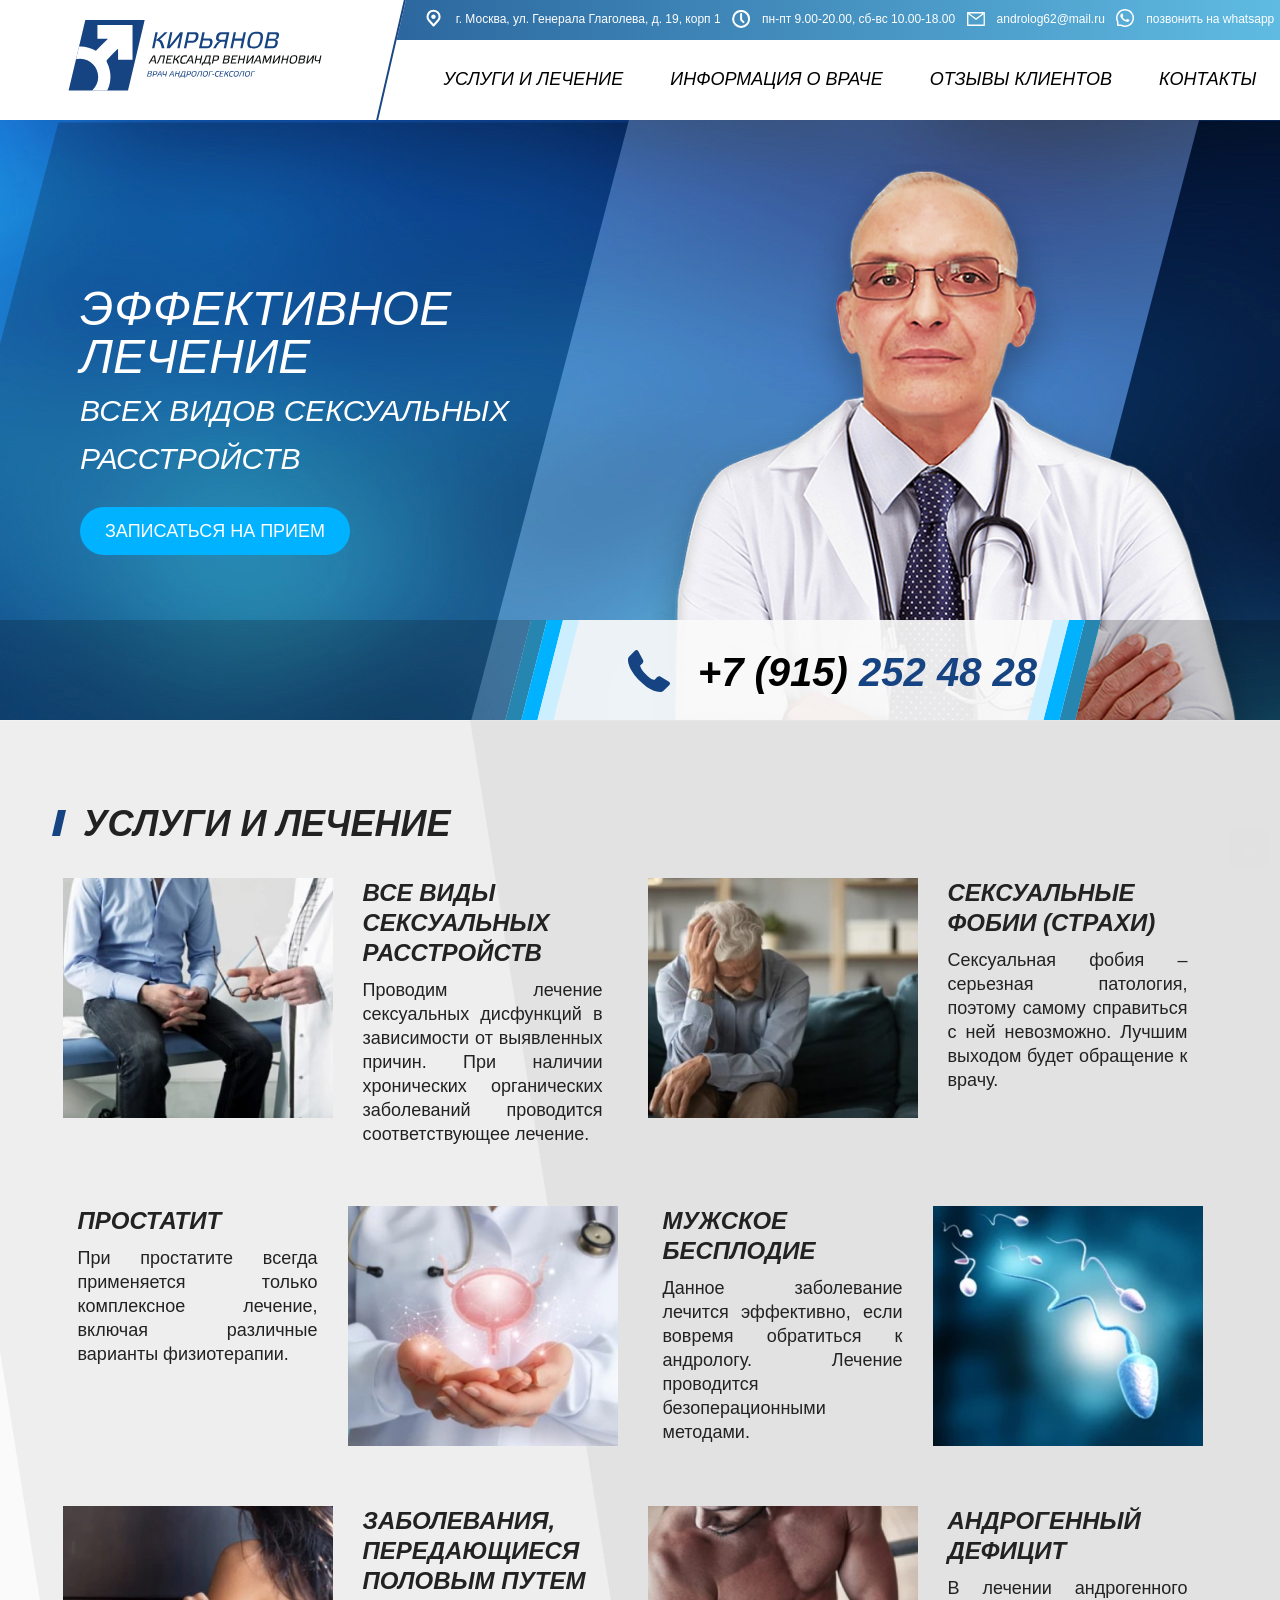
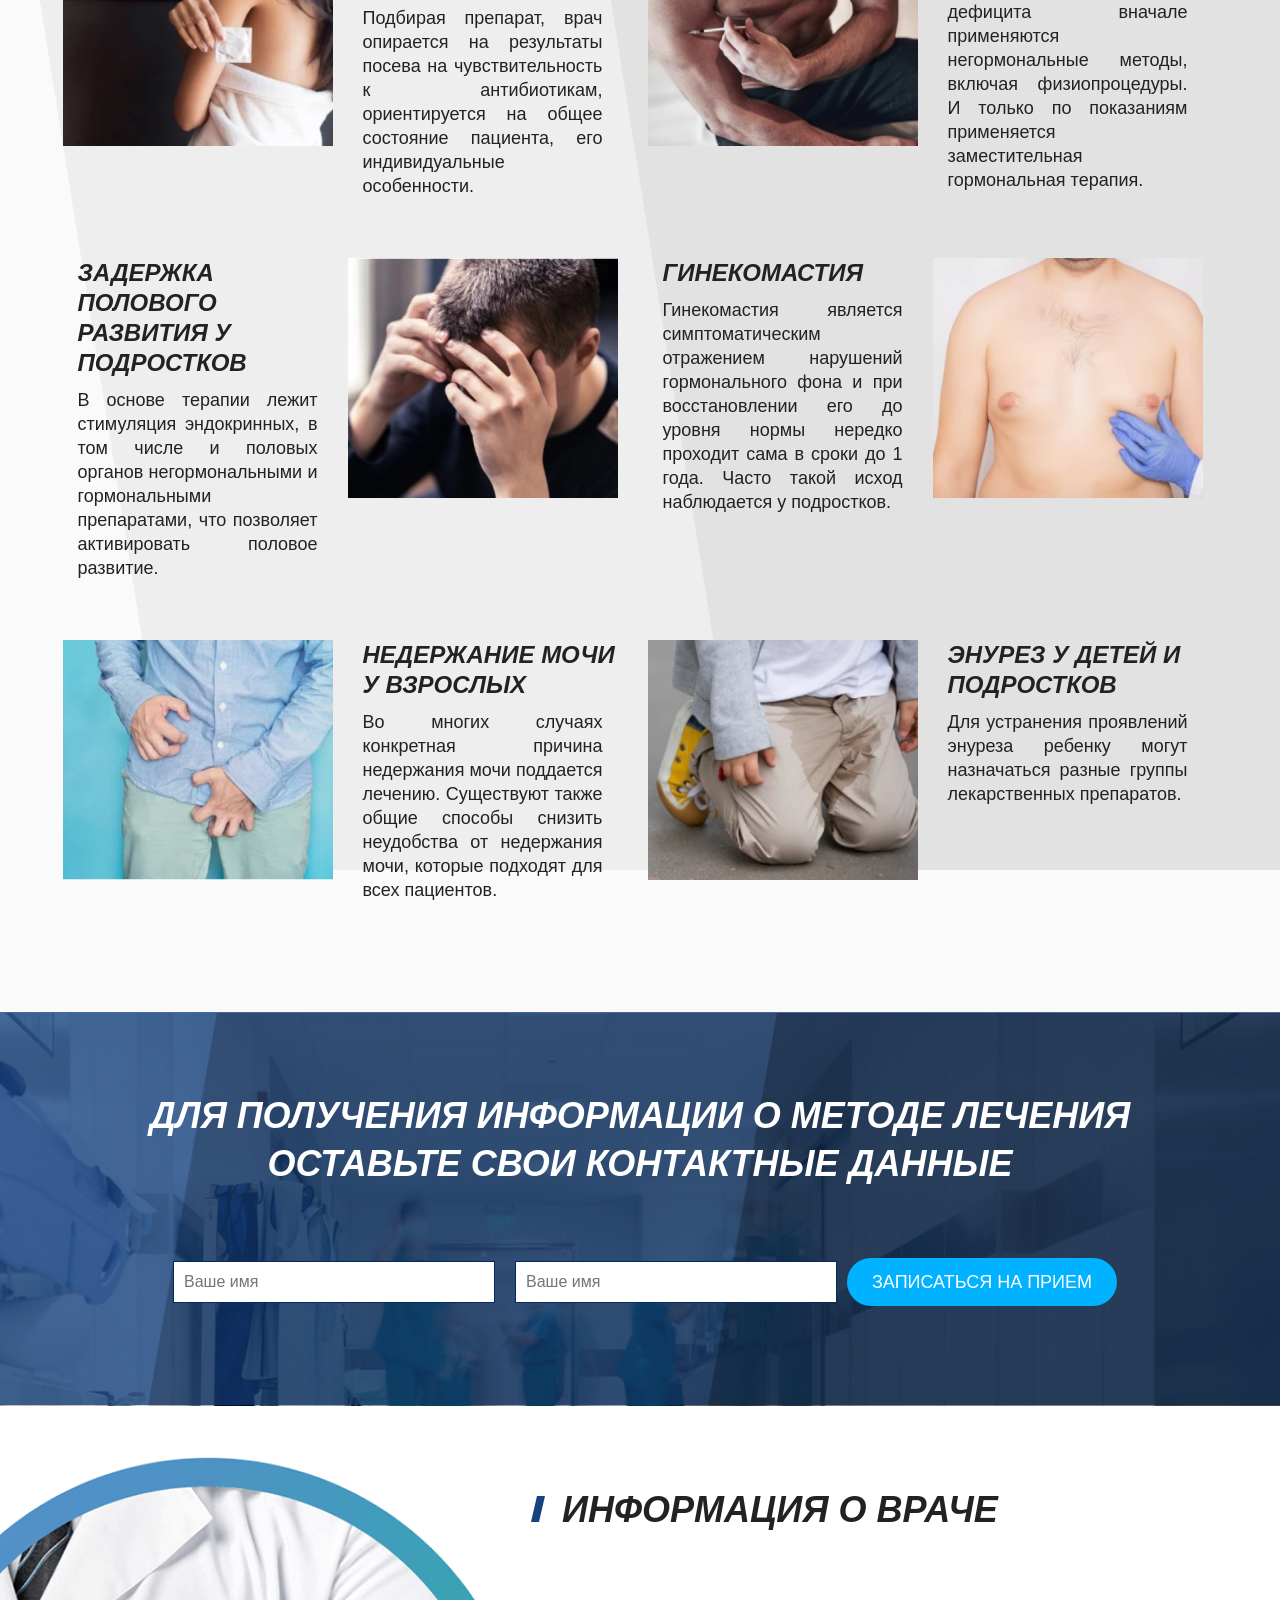
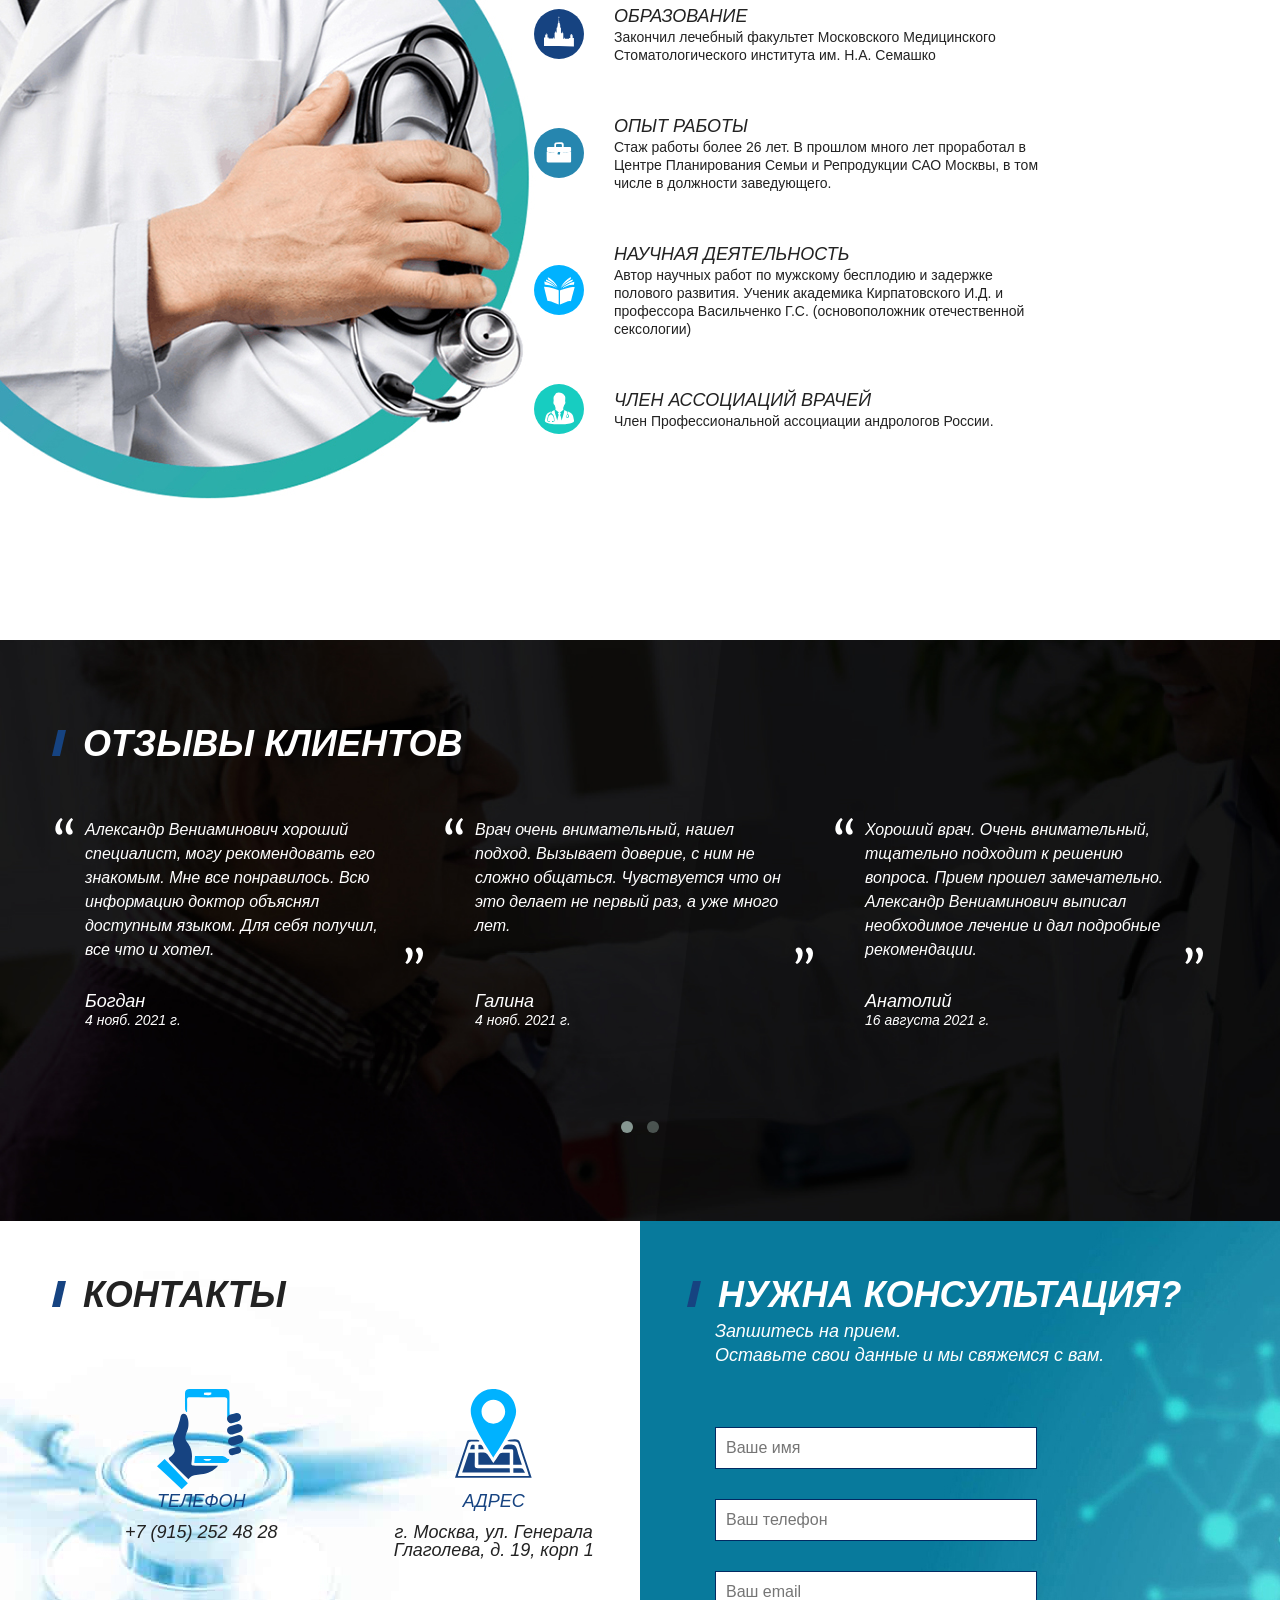
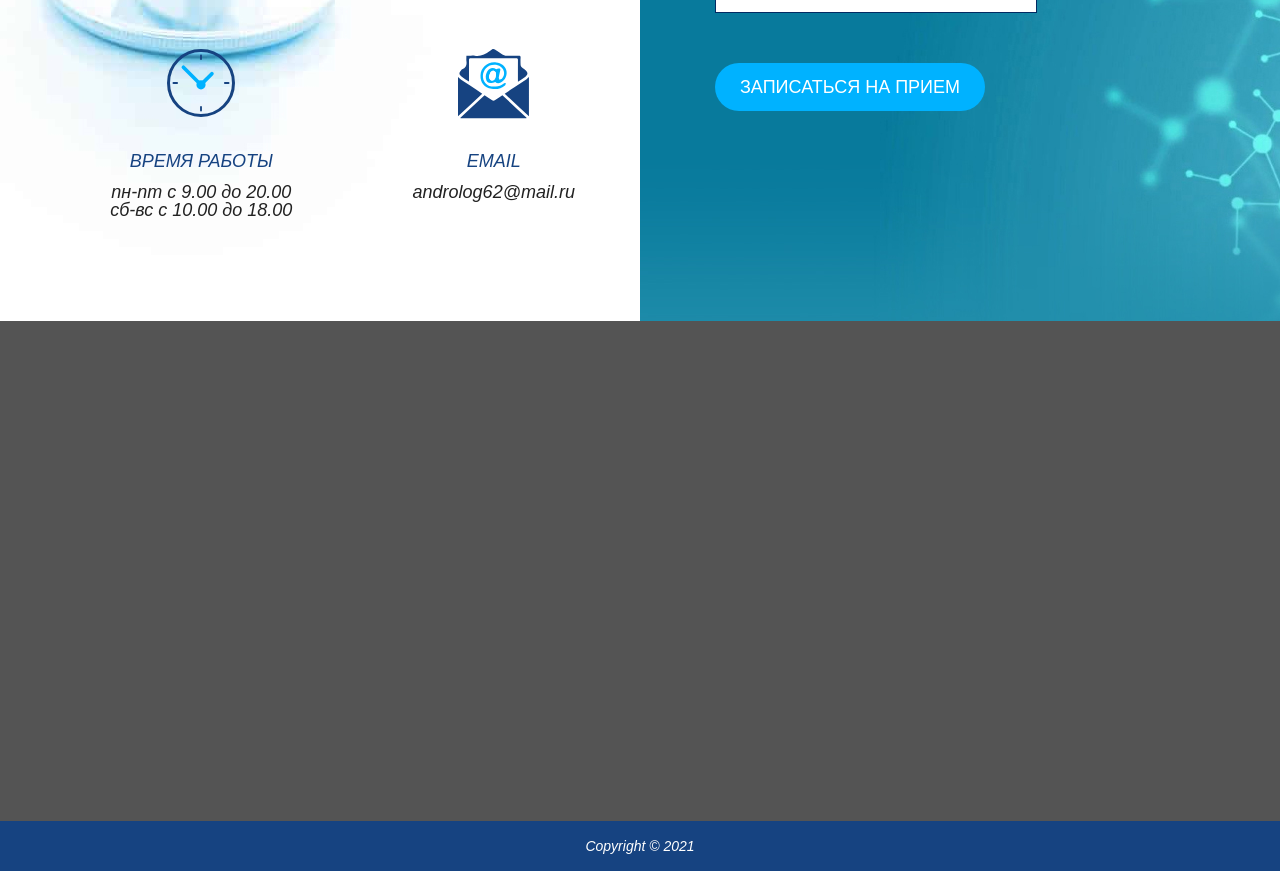
<file: index.html>
<!doctype html>
<html lang="ru">
<head>
<meta charset="utf-8">
<meta http-equiv="X-UA-Compatible" content="IE=edge">
<meta name="viewport" content="width=device-width, initial-scale=1">
<title>Врач андролог-сексолог Кирьянов Александр Вениаминович</title>
<link href="css/style.css" rel="stylesheet" type="text/css">
<link href="css/reset.css" rel="stylesheet" type="text/css">
<link rel="preconnect" href="https://fonts.googleapis.com">
<link rel="preconnect" href="https://fonts.gstatic.com" crossorigin>
<link href="https://fonts.googleapis.com/css2?family=Fira+Sans+Condensed:ital,wght@0,100;0,200;0,300;0,400;0,500;0,600;0,700;0,800;0,900;1,100;1,200;1,300;1,400;1,500;1,600;1,700;1,800;1,900&display=swap" rel="stylesheet">
 <!-- загрузка библиотеки jQuery -->
  <script  src="js/jquery-3.6.0.min.js"></script>	
</head>

<body>
<div class="top_menu">
  <div class="logo"> <img src="img/logo.svg" width="85%"></div>
  <div class="top_info">
    <div class="top_info_container">
      <div class="adress">г. Москва, ул. Генерала Глаголева, д. 19, корп 1</div>
      <div class="hours">пн-пт 9.00-20.00, сб-вс 10.00-18.00</div>
		<div class="email"><a href="mailto:androlog62@mail.ru">androlog62@mail.ru</a></div>
      <div class="whatsapp"><a href="https://api.whatsapp.com/send?phone=79152524828" rel="nofollow" target="_blank">позвонить на whatsapp</a></div>
    </div>
  </div>
  <div class="menu">
    <ul>
      <li><a href="#ya1" class="scroll-to">Услуги и лечение</a></li>
      <li><a href="#ya2" class="scroll-to">информация о враче</a></li>
      <li><a href="#ya3" class="scroll-to">отзывы клиентов</a></li>
      <li><a href="#ya4" class="scroll-to">контакты</a></li>
    </ul>
  </div>
</div>
<div class="slide">
  <div class="slide_container">
    <div class="descript ">
      <h1>Эффективное лечение <br/>
        <span>Всех видов сексуальных расстройств</span></h1>
        <a href="#ya5" class="order scroll-to">записаться на прием</a> 
	</div>
      <div class="foto "><img src='img/banner-slide-12-img.png' /></div>
  </div>
  <div class="line_bottom">
    <div class="call"><a href="tel:+79152524828"><span class="phone_black">+7 (915)</span> 252 48 28 </a></div>
  </div>
</div>
<div class="services">
  <div class="wrap">
    <h2 id="ya1">услуги и лечение</h2>
    <div class="flex">
      <div class="content_left"> <img src="img/foto_1.jpg" class="left">
        <h3 class="left_300">Все виды сексуальных расстройств </h3>
        <p>Проводим лечение сексуальных дисфункций в зависимости от выявленных причин. При наличии хронических органических заболеваний проводится соответствующее лечение.</p>
        <div class="clear"></div>
      </div>
      <div class="content_left"> <img src="img/foto_2.jpg" class="left">
        <h3 class="left_300">Сексуальные фобии (страхи) </h3>
        <p>Сексуальная фобия – серьезная патология, поэтому самому справиться с ней невозможно. Лучшим выходом будет обращение к врачу. </p>
        <div class="clear"></div>
      </div>
      <!---------------------------------------------->
      <div class="content_right">
        <div class="wrap_270 left">
          <h3>Простатит</h3>
          <p>При простатите всегда применяется только комплексное лечение, включая различные варианты физиотерапии.</p>
        </div>
        <img src="img/foto_3.jpg"  >
        <div class="clear"></div>
      </div>
      <div class="content_right">
        <div class="wrap_270 left">
          <h3>Мужское бесплодие </h3>
          <p>Данное заболевание лечится эффективно, если вовремя обратиться к андрологу. Лечение проводится безоперационными методами.</p>
        </div>
        <img src="img/foto_4.jpg"  >
        <div class="clear"></div>
      </div>
      <!---------------------------------------------->
      
      <div class="content_left"> <img src="img/foto_5.jpg" class="left">
        <h3 class="left_300">Заболевания, передающиеся половым путем </h3>
        <p>Подбирая препарат, врач опирается на результаты посева на чувствительность к антибиотикам, ориентируется на общее состояние пациента, его индивидуальные особенности. </p>
        <div class="clear"></div>
      </div>
      <div class="content_left"> <img src="img/foto_6.jpg" class="left">
        <h3 class="left_300">Андрогенный дефицит </h3>
        <p>В лечении андрогенного дефицита вначале применяются негормональные методы, включая физиопроцедуры. И только по показаниям применяется заместительная гормональная терапия. </p>
        <div class="clear"></div>
      </div>
      <!---------------------------------------------->
      <div class="content_right">
        <div class="wrap_270 left">
          <h3>Задержка полового развития у подростков</h3>
          <p>В основе терапии лежит стимуляция эндокринных, в том числе и половых органов негормональными и гормональными препаратами, что позволяет активировать половое развитие.</p>
        </div>
        <img src="img/foto_7.jpg"  >
        <div class="clear"></div>
      </div>
      <div class="content_right">
        <div class="wrap_270 left">
          <h3>Гинекомастия </h3>
          <p>Гинекомастия является симптоматическим отражением нарушений гормонального фона и при восстановлении его до уровня нормы нередко проходит сама в сроки до  1 года. Часто такой исход наблюдается у подростков.</p>
        </div>
        <img src="img/foto_8.jpg"  >
        <div class="clear"></div>
      </div>
      <!---------------------------------------------->
      
      <div class="content_left"> <img src="img/foto_9.jpg" class="left">
        <h3 class="left_300">Недержание  мочи у взрослых </h3>
        <p>Во многих случаях конкретная причина недержания мочи поддается лечению. Существуют также общие способы снизить неудобства от недержания мочи, которые подходят для всех пациентов. </p>
        <div class="clear"></div>
      </div>
      <div class="content_left"> <img src="img/foto_10.jpg" class="left">
        <h3 class="left_300">Энурез у детей и подростков </h3>
        <p>Для устранения проявлений энуреза ребенку могут назначаться разные группы лекарственных препаратов. </p>
        <div class="clear"></div>
      </div>
      <!----------------------------------------------> 
      
    </div>
  </div>
</div>
<div class="form">
  <div class="wrap">
    <h2 style="text-align: center; color: #fff">Для получения  информации о методе лечения 
      оставьте свои контактные данные</h2>
    <div class="flex_center">
      <input type="text" class="mf-input"  placeholder="Ваше имя" >
      <input type="text"  class="mf-input" placeholder="Ваше имя" >
      <a href="#" class="order">записаться на прием</a> </div>
  </div>
</div>
<div class="info flex_end">
  <div class="wrap_50 ">
    <h2  id="ya2" class="bottom_20">Информация о враче</h2>
    <ul class="top_50">
      <li class="education">
        <h4>Образование</h4>
        <p>Закончил лечебный факультет Московского Медицинского Стоматологического института 
          им. Н.А. Семашко </p>
      </li>
      <li class="expierence">
        <h4>Опыт работы</h4>
        <p>Стаж работы более 26 лет. В прошлом много лет проработал в Центре Планирования Семьи и Репродукции САО Москвы, в том числе в должности заведующего.  </p>
      </li>
      <li class="sience">
        <h4>научная деятельность</h4>
        <p>Автор научных работ по мужскому бесплодию и задержке полового развития. Ученик академика Кирпатовского И.Д. и профессора Васильченко Г.С. (основоположник отечественной сексологии)  </p>
      </li>
      <li class="doctor" >
        <h4>Член ассоциаций врачей</h4>
        <p>Член Профессиональной ассоциации андрологов России. </p>
      </li>
    </ul>
  </div>
</div>
	<div class="testimonials">
	<div class="wrap">
    <h2  id="ya3">отзывы клиентов</h2>
	
              <div id="owl-demo" class="owl-carousel">
                <div class="item">
					<div class="container_medium">
					<div class="testimonial_container">
			Александр Вениаминович хороший специалист, могу рекомендовать его знакомым. Мне все понравилось. Всю информацию доктор объяснял доступным языком.  Для себя получил, все что и хотел.
					</div>
					<p class="name">Богдан<br>
					<span class="date">4 нояб. 2021 г.</span>
					</p>
					</div>	
				    </div>
                <div class="item">
					<div class="container_medium">	
			<div class="testimonial_container">
			Врач очень внимательный, нашел подход. Вызывает доверие, с ним не сложно общаться. Чувствуется что он это делает не первый раз, а уже много лет. <br><br>
			</div>
			
		<p class="name">Галина<br>
			<span class="date">4 нояб. 2021 г.</span>
			</p>
			
			</div>	
				    </div>
				  <div class="item">
					<div class="container_medium">	
			<div class="testimonial_container">
		Хороший врач. Очень внимательный, тщательно подходит к решению вопроса. Прием прошел замечательно. Александр Вениаминович выписал необходимое лечение и дал подробные рекомендации.  
			</div>
			<p class="name">Анатолий<br>
			<span class="date">16 августа 2021 г.</span>
			</p>
		</div>	
				    </div>
				  <div class="item">
					<div class="container_medium">
					<div class="testimonial_container">
			Александр Вениаминович прекрасный специалист, вежливый. Все прекрасно. Доктор провел осмотр, опрос, манипуляции, пока не помог, все в процессе. Как минимум прояснил всю ситуацию, я теперь знаю куда двигаться дальше.  
					</div>
					<p class="name">Констатин<br>
					<span class="date">17 сентября 2021 г.</span>
					</p>
					</div>	
				    </div>
				  <div class="item">
					<div class="container_medium">
					<div class="testimonial_container">
			Хороший врач. Александр Вениаминович внимательно меня выслушал, провел осмотр, назначил необходимые препараты. Дал подробные рекомендации. Я остался доволен приемом. 
					</div>
					<p class="name">Шадиф<br>
					<span class="date">10 августа 2021 г.</span>
					</p>
					</div>	
				    </div>
				  <div class="item">
					<div class="container_medium">
					<div class="testimonial_container">
			Хороший доктор. Он меня выслушал, хорошо объяснил ситуацию и назначил анализы. Я приду к нему на повторный прием.
					</div>
					<p class="name">Айдын<br>
					<span class="date">05 мая 2021 г.</span>
					</p>
					</div>	
				    </div>
              </div>

  
		
		
</div>


 <div class="swiper-pagination"></div>
	</div>
	
	<div class="contacts">
		<div class="flex">
			<div class="adress_container">
				<div class="wrap_585">
					<h2  id="ya4">Контакты</h2>
					<div class="flex top_50">
						<div class="phone_cont"> <h4 class="blue bottom_20">Телефон</h4> <p><a href="tel:+79152524828"> +7 (915)  252 48 28 </a> </p></div>
						<div class="map_cont"> <h4 class="blue bottom_20">Адрес</h4> <p>г. Москва, ул. Генерала Глаголева, д. 19, корп 1</p> </div>
					</div>
					<div class="flex top_50">
						<div class="time_cont"><h4 class="blue bottom_20">Время работы</h4> <p>пн-пт с 9.00 до 20.00 <br/>
сб-вс с 10.00 до 18.00</p>  </div>
						<div class="mail_cont"><h4 class="blue bottom_20">Email</h4> <p><a href="mailto:androlog62@mail.ru">androlog62@mail.ru</a> </p> </div>
					</div>
				</div>
			
			</div>
			<div class="form_container">
				<div class="wrap_585 left_50 right_50"> 
					<h2 style="color: #fff" id="ya5">нужна консультация?</h2>
					<p class="descript_form">Запшитесь на прием.</p>
					<p class="descript_form">Оставьте свои данные и мы свяжемся с вам.</p>
					<div class="top_50 inner_form">
						<input type="text" class="mf-input-form"  placeholder="Ваше имя" >
     					<input type="text"  class="mf-input-form" placeholder="Ваш телефон" >
						<input type="text"  class="mf-input-form" placeholder="Ваш email" > 
						<div class="left_25"> <a href="#" class="order">записаться на прием</a> </div>
					</div>
				</div></div></div>
		</div>
	
 
	
	<div class="map"><script type="text/javascript" charset="utf-8" async src="https://api-maps.yandex.ru/services/constructor/1.0/js/?um=constructor%3A69cf84fa23afe33b23564c711c115e6513f34b3ae52fe2cc4b82583dacd74b73&amp;width=100%25&amp;height=500&amp;lang=en_FR&amp;scroll=true"></script></div>
	<div id="scroller"></div>
	<a href="https://api.whatsapp.com/send?phone=79152524828" target="_blank" title="Написать в Whatsapp" rel="noopener noreferrer"><div class="whatsapp-button"> </div></a>
	<div class="footer">Copyright © 2021</div>
	<script>
	$("a.scroll-to").on("click", function(e){
    e.preventDefault();
    var anchor = $(this).attr('href');
    $('html, body').stop().animate({
        scrollTop: $(anchor).offset().top - 50
    }, 800);
});
	</script>
	 <!-- Скроллер -->
<script>
$(document).ready(function(){   
    $(window).scroll(function () {
        if ($(this).scrollTop() > 0) {
            $('#scroller').fadeIn();
        } else {
            $('#scroller').fadeOut();
        }
    });
    $('#scroller').click(function () {
        $('body,html').animate({
            scrollTop: 0
        }, 800);
        return false;
    });
});
</script>

  

	<!-- Карусель --> 
	<script>
	$(document).ready(function() {
 
  $("#owl-demo").owlCarousel({
 
      autoPlay: 4000, //Set AutoPlay to 3 seconds
 
      items : 3,
      itemsDesktop : [1170,3],
      itemsDesktopSmall : [1024,2]
 
  });
 
});
	</script>
 
 
<script src="js/owl-carousel/owl.carousel.js"></script>
	 
 
</body>
</html>
</file>
<file: css/style.css>
@charset "utf-8";
/* CSS Document */

.left {
	float: left
}
.right {
	float: right;
}
.clear {
	clear: both;
}
.flex {
	display: flex;
	flex-wrap: wrap;
	align-items: flex-start;
	justify-content: space-around;
}
.flex_center {
	display: flex;
	flex-wrap: wrap;
	align-items: center;
	justify-content: center;
}
.flex_end {
	display: flex;
	flex-wrap: wrap;
	align-items: center;
	justify-content: flex-end;
}
.wrap {
	max-width: 1170px;
	margin: 0 auto;
	padding: 80px 0
}
.wrap_50 {
	max-width: 40%;
	margin: 0 auto;
	padding: 80px 0px 80px 300px;
}
.wrap_1170 {
	width: 1170px;
	margin: 0 auto;
}
.wrap_585 {
	width: 585px;
}
.wrap_270 {
	max-width: 270px;
}
.left_300 {
	margin-left: 300px;
}
.left_50 {
	margin-left: 50px;
}
.right_50{
	margin-right: 50px;
}
.left_25 {
	margin-left: 25px;
}
.top_50 {
	margin-top: 50px
}
.bottom_20 {
	margin-bottom: 10px;
}
.blue {
	color: #164381;
}
.container_medium {
	width: 310px;
	margin: 50px 30px;
}
h1 {
	font-family: 'Fira Sans', sans-serif;
	font-size: 48px;
	font-weight: 500;
	z-index: 100;
	text-transform: uppercase;
	font-style: italic;
	line-height: 48px;
}
h2 {
	font-family: 'Fira Sans', sans-serif;
	font-size: 36px;
	font-weight: 600;
	z-index: 100;
	text-transform: uppercase;
	font-style: italic;
	line-height: 48px;
}
h3 {
	font-family: 'Fira Sans', sans-serif;
	font-size: 24px;
	font-weight: 600;
	text-transform: uppercase;
	font-style: italic;
	line-height: 30px;
}
h4 {
	font-family: 'Fira Sans', sans-serif;
	font-size: 18px;
	font-weight: 500;
	text-transform: uppercase;
	font-style: italic;
	line-height: 24px;
}
.top_menu {
	height: 120px;
	width: 100%;
	box-shadow: 0px 3px 5px rgba(0, 0, 0, 0.2);
	background: #FFFFFF;
}
.logo {
	background: #fff;
	width: 320px;
	height: 70px;
	position: absolute;
	z-index: 100;
	left: 0;
	padding: 20px 20px 10px 50px;
}
.logo:before {
	content: " ";
	border-right: 2px solid #184784;
	transform: skewX(-13deg);
	position: absolute;
	left: 0;
	top: 0;
	bottom: -20px;
	z-index: -10;
	background-color: #fff;
	width: 100%
}
.top_info {
	height: 32px;
	background: linear-gradient(90deg, #154280 0%, #5FBBE2 100%);
	font-family: 'Fira Sans', sans-serif;
	font-size: 12px;
	font-weight: 300;
	color: #fff;
	padding-top: 8px
}
.top_info a {
	color: #fff;
	text-decoration: none;
}
.top_info_container {
	display: flex;
	flex-wrap: nowrap;
	align-items: center;
	justify-content: space-around;
	padding-left: 420px;
}
.adress {
	background: url(../img/Location.svg) 0 1px no-repeat;
	padding: 5px 0 5px 30px;
}
.hours {
	background: url(../img/Clock.svg) 0 2px no-repeat;
	padding: 5px 0 5px 30px;
}
.email {
	background: url( ../img/mail.svg) 0 4px no-repeat;
	padding: 5px 0 5px 30px;
}
.whatsapp {
	background: url( ../img/whatsapp.svg ) 0 1px no-repeat;
	padding: 5px 0 5px 30px;
}
.slide {
	width: 100%;
	height: 600px;
	background: #2582c3 url(../img/bg_fon2.jpg) 100% 0 no-repeat;
}
.slide_container {
	display: flex;
	flex-wrap: nowrap;
	align-items: center;
	justify-content: space-around;
	height: 100%;
	overflow: hidden;
}
/*.slide:before {
	content: '';
	position: absolute;
	left: -70px;
	width: 100%;
	background: rgb(2,0,36);
background: linear-gradient(90deg, rgba(2,0,36,0) 0%, rgba(255,255,255,0) 25%, rgba(0,0,0,0.2) 25%, rgba(0,0,0,0.2) 50%, rgba(255,255,255,0.2) 50%, rgba(255,255,255,0.2) 75%, rgba(0,0,0,0.2) 75%, rgba(0,0,0,0.2) 100%);
	height: 600px;
	transform: skewX(-13deg);
	 
	
		 
}  */
.descript {
	padding-left: 80px;
	width: 40%;
}
.descript h1 {
	color: #fff;
}
.descript h1 span {
	font-family: 'Fira Sans', sans-serif;
	font-size: 30px;
	font-weight: 300;
	color: #fff;
	font-style: italic;
	text-transform: uppercase;
	line-height: 30px;
}
.order {
	display: inline-block;
	background: #00B2FF;
	padding: 5px 10px;
	text-decoration: none;
	color: #fff;
	border-radius: 80px;
	font-family: 'Fira Sans', sans-serif;
	font-size: 18px;
	font-weight: 400;
	color: #fff;
	text-transform: uppercase;
	padding: 15px 25px;
	margin-top: 30px;
	transition: .5s;
}
.order:hover {
	background-color: #00E0FF;
	transition-duration: 1s;
	box-shadow: 0px 5px 20px rgba(0, 224, 255, 0.3);
}
.foto {
	/*position: absolute;
	right: 5%;
	z-index: 100;
	top:149px;*/
	align-self: flex-end;
	min-width: 400px;
}
.foto img {
	width: 100%;
	margin-bottom: 0;
}
.line_bottom {
	width: 100%;
	height: 100px;
	background: rgba(0,0,0,0.2);
	position: absolute;
	top: 620px;
	z-index: 999;
}
.call {
	width: 603px;
	height: 100px;
	position: absolute;
	right: 14%;
	z-index: 1000;
	background: url(../img/bg_fon3.svg) no-repeat;/*background: rgba(255,255,255,0.9);
	transform: skewX(-13deg);*/
}
.phone_black {
	color: #000;
}
.call a {
	display: inline-block;
	padding: 32px 0 10px 200px;
	text-decoration: none;
	background: url(../img/phone.svg) 130px 30px no-repeat;
	font-family: 'Fira Sans', sans-serif;
	font-size: 40px;
	font-weight: 600;
	font-style: italic;
	color: #164381;
}
.menu {
	margin-top: 30px;
}
.menu a {
	text-decoration: none;
	color: #000;
	display: inline-block;
	position: relative;
}
.menu a:before {
	content: "";
	position: absolute;
	bottom: -5px;
	left: 0;
	right: 0;
	height: 1px;
	z-index: 9999;
	background: rgba(22,67,129,1.00);
	transform: scaleX(0);
	transition: transform 0.5s;
}
.menu a:hover:before {
	transform: scaleX(1);
}
.menu a:hover {
	color: #164381;
	transition: transform 0.5s;
}
.menu ul {
	display: flex;
	flex-wrap: nowrap;
	align-items: center;
	justify-content: space-around;
	padding-left: 420px;
	font-family: 'Fira Sans', sans-serif;
	font-size: 18px;
	font-weight: 500;
	font-style: italic;
	text-transform: uppercase;
}
.services {
	background: rgba(0,0,0,0.02) url(../img/bg_fon3.jpg) 100% 0 no-repeat;
	margin: 0 auto;
	 
}
.services h2:before, .info h2:before, .testimonials h2:before, .contacts h2:before {
	content: "";
	display: block;
	height: 26px;
	width: 8px;
	background: #164381;
	transform: skewX(-13deg);
	margin-top: 10px;
	float: left;
	margin-right: 20px;
}
.content_left {
	max-width: 570px;
	min-width: 360px;
	margin: 30px 0;
}
.content_right {
	max-width: 570px;
	min-width: 360px;
	margin: 30px 0;
}
.content_left p {
	padding: 10px 30px 0 300px;
	;
	font-family: 'Fira Sans', sans-serif;
	font-size: 18px;
	font-weight: 300;
	line-height: 24px;
	text-align: justify;
}
.content_right p {
	padding: 10px 30px 0 0;
	font-family: 'Fira Sans', sans-serif;
	font-size: 18px;
	font-weight: 300;
	line-height: 24px;
	text-align: justify;
}
.form {
	width: 100%;
	height: auto;
	background: url(../img/bg_fon4.jpg) 89% 0 no-repeat;
	background-size: cover;
}
.mf-input {
	width: 300px;
	height: 40px;
	margin: 10px;
	padding: 0 10px;
	border: 1px solid #022A62;
}
.mf-input-form {
	width: 300px;
	height: 40px;
	margin: 10px 10px 20px 25px;
	padding: 0 10px;
	border: 1px solid #022A62;
}
.form .flex_center {
	margin-top: 50px
}
.form .flex_center .order {
	margin: 20px 0;
}
.info {
	background: rgba(255,255,255,1) url(../img/bg_fon5.jpg) 0 50px no-repeat;
	padding-bottom: 100px;
}
.education {
	background: url(../img/icon_1.svg) 0 50% no-repeat;
	padding: 20px 0 20px 80px;
	margin-bottom: 10px;
}
.expierence {
	background: url(../img/icon_2.svg) 0 50% no-repeat;
	padding: 20px 0 20px 80px;
	margin-bottom: 10px;
}
.sience {
	background: url(../img/icon_3.svg) 0 50% no-repeat;
	padding: 20px 0 20px 80px;
	margin-bottom: 10px;
}
.doctor {
	background: url(../img/icon_4.svg) 0 50% no-repeat;
	padding: 20px 0 20px 80px;
	margin-bottom: 10px;
}
.info p {
	font-family: 'Fira Sans', sans-serif;
	font-size: 14px;
	font-weight: 400;
	line-height: 18px;
}
.testimonials {
	background: url( ../img/bg_fon6.jpg) 0 0 no-repeat;
	min-height: 500px;
	width: 100%;
	background-size: cover;
}
.testimonials h2 {
	color: #fff
}
.testimonial_container {
	width: 310px;
	font-family: 'Fira Sans', sans-serif;
	font-size: 16px;
	font-weight: 300;
	font-style: italic;
	color: #fff;
	line-height: 24px;
}
.testimonial_container:before {
	position: absolute;
	display: block;
	content: "";
	background: url( ../img/quote_right.svg) no-repeat;
	width: 25px;
	height: 30px;
	z-index: 200;
	margin-left: -30px;
}
.testimonial_container:after {
	position: absolute;
	display: block;
	content: "";
	background: url( ../img/quote_left.svg) no-repeat;
	width: 25px;
	height: 30px;
	z-index: 200;
	margin-left: 320px;
	margin-top: -15px;
}
p.name {
	font-family: 'Fira Sans', sans-serif;
	font-size: 18px;
	font-weight: 500;
	font-style: italic;
	color: #fff;
	line-height: 18px;
	margin: 30px 0;
}
p.name span {
	font-size: 14px;
	font-weight: 300;
}
.adress_container {
	width: 50%;
	padding: 50px 0;
	background: url(../img/bg_fon7.jpg) -80% 50px no-repeat;
	display: flex;
	flex-wrap: nowrap;
	justify-content: flex-end;
	min-height: 600px;
}
.contacts {
	width: 100%;
}
.form_container {
	width: 50%;
	padding: 50px 0;
	background: #228fac url(../img/bg_fon8.jpg) 0 0 no-repeat;
	display: flex;
	flex-wrap: nowrap;
	justify-content: flex-start;
	min-height: 600px;
}
.phone_cont {
	width: 270px;
	background: url( ../img/hand.svg) 50% 0 no-repeat;
	padding: 100px 0 0 0;
	text-align: center;
	margin: 20px 0;
}
.map_cont {
	width: 270px;
	background: url( ../img/map.svg) 50% 0 no-repeat;
	padding: 100px 0 0 0;
	text-align: center;
	margin: 20px 0;
}
.time_cont {
	width: 270px;
	background: url( ../img/time.svg) 50% 0 no-repeat;
	padding: 100px 0 0 0;
	text-align: center;
	margin: 20px 0;
}
.mail_cont {
	width: 270px;
	background: url( ../img/envelop.svg) 50% 0 no-repeat;
	padding: 100px 0 0 0;
	text-align: center;
	margin: 20px 0;
}
.contacts p {
	font-family: 'Fira Sans', sans-serif;
	font-size: 18px;
	font-weight: 500;
	font-style: italic;
	line-height: 18px;
}
.contacts p a {
	color: #222;
	text-decoration: none;
}
.map_cont {
	width: 270px;
	background: url( ../img/map.svg) 50% 0 no-repeat;
	padding: 100px 0 0 0;
	text-align: center;
	margin: 20px 0;
}
p.descript_form {
	font-family: 'Fira Sans', sans-serif;
	font-size: 18px;
	font-weight: 300;
	font-style: italic;
	color: #fff;
	line-height: 24px;
	padding-left: 25px;
}
.map {
	width: 100%;
	height: 500px;
	background-color: #545454
}
.footer {
	width: 100%;
	height: 50px;
	background-color: #164381;
	text-align: center;
	color: #FFFFFF;
	font-family: 'Fira Sans', sans-serif;
	font-size: 14px;
	font-weight: 300;
	font-style: italic;
	display: flex;
	align-items: center;
	justify-content: center;
}
#scroller {
	position: fixed;
	right: 10px;
	bottom: 30px;
	background: #164381 url(../img/arrow.svg) 50% 50% no-repeat;
	width: 40px;
	height: 40px;
	cursor: pointer;
	display: none;
	z-index: 9999;
	border: 0;
}
#scroller:hover {
	background-color: #00B2FF;
	transition-duration: 1s;
}
/* 
 * 	Core Owl Carousel CSS File
 *	v1.15
 */

/* clearfix */
.owl-carousel:after {
	content: ".";
	display: block;
	clear: both;
	visibility: hidden;
	line-height: 0;
	height: 0;
}
/* display none until init */
.owl-carousel {
	display: none;
	position: relative;
	overflow: hidden;
	width: 100%;
}
.owl-carousel .owl-wrapper {
	position: relative;
	display: inline-block;
	-webkit-transform: translate3d(0px, 0px, 0px);
	-webkit-perspective: 1000;
}
.owl-carousel .owl-item {
	float: left;
}
.owl-controlls .owl-page, .owl-controlls .owl-buttons {
	cursor: pointer;
}
.owl-controlls {
	-webkit-user-select: none;
	-khtml-user-select: none;
	-moz-user-select: none;
	-ms-user-select: none;
	user-select: none;
	-webkit-tap-highlight-color: rgba(0, 0, 0, 0);
}
/* mouse grab icon */
.grabbing {
	cursor: url(grabbing.png) 8 8, move;
}
/* fix */
.owl-carousel .owl-wrapper, .owl-carousel .owl-item {
	-webkit-backface-visibility: hidden;
	-moz-backface-visibility: hidden;
	-ms-backface-visibility: hidden;
}
/*
* 	Owl Carousel Owl Demo Theme 
*	v1.15
*/

.owl-theme .owl-controlls {
	margin-top: 10px;
	text-align: center;
}
/* Styling Next and Prev buttons */

.owl-theme .owl-controlls .owl-buttons div {
	color: #FFF;
	display: inline-block;
	zoom: 1;
 *display: inline;/*IE7 life-saver */
	margin: 5px;
	padding: 3px 10px;
	font-size: 12px;
	-webkit-border-radius: 30px;
	-moz-border-radius: 30px;
	border-radius: 30px;
	background: #869791;
	opacity: 0.5;
}
/* Clickable class fix problem with hover on touch devices */
/* Use it for non-touch hover action */
.owl-theme .owl-controlls.clickable .owl-buttons div:hover {
	opacity: 1;
	text-decoration: none;
}
/* Styling Pagination*/

.owl-theme .owl-controlls .owl-page {
	display: inline-block;
	zoom: 1;
 *display: inline;/*IE7 life-saver */
}
.owl-theme .owl-controlls .owl-page span {
	display: block;
	width: 12px;
	height: 12px;
	margin: 5px 7px;
	opacity: 0.5;
	-webkit-border-radius: 20px;
	-moz-border-radius: 20px;
	border-radius: 20px;
	background: #869791;
}
.owl-theme .owl-controlls .owl-page.active span, .owl-theme .owl-controlls.clickable .owl-page:hover span {
	opacity: 1;
}
/* If PaginationNumbers is true */

.owl-theme .owl-controlls .owl-page span.owl-numbers {
	height: auto;
	width: auto;
	color: #FFF;
	padding: 2px 10px;
	font-size: 12px;
	-webkit-border-radius: 30px;
	-moz-border-radius: 30px;
	border-radius: 30px;
}

@media (max-width: 1199px) {
.logo:before {
	display: none;
}
.logo {
	background: none;
	width: 280px;
	position: absolute;
	z-index: 100;
	left: 0;
	padding: 50px 20px 10px 20px;
}
.top_info_container {
	padding: 0
}
.menu ul {
	display: flex;
	flex-wrap: nowrap;
	align-items: center;
	justify-content: space-around;
	padding-left: 280px;
	font-family: 'Fira Sans', sans-serif;
	font-size: 14px;
	font-weight: 500;
	font-style: italic;
	text-transform: uppercase;
}
.slide_container {
	flex-wrap: wrap;
}
.descript {
	width: 100%;
	text-align: center;
	padding: 50px 0 0 0;
}
.descript h1 {
	font-size: 36px;
	line-height: 36px;
}
.descript h1 span {
	font-size: 24px;
}
.order {
	margin: 10px 0;
}
.line_bottom {
	height: 80px;
	top: 640px;
	display: flex;
	justify-content: center;
}
.call {
	height: 80px;
	position: inherit;
	right: auto;
	 
	 
}
.call a {
	padding: 22px 0 10px 200px;
	background: url(../img/phone.svg)130px 24px no-repeat;
}
	.services h2{
		margin-left: 30px;
	}
	
	.services {
	background: rgba(0,0,0,0.02)
		
	}
	.info{
		background-size: 50%!important;
		background: rgba(255,255,255,1) url(../img/bg_fon5.jpg) 0 50% no-repeat;
	padding-bottom: 0;
		
	}
	
	.form h2{
		padding: 0 30px
	}
	
	.content_right{
		display: flex;
		flex-direction: row-reverse;
		max-width: 570px;
    min-width: 360px;
    margin: 30px 0px;
 
	}
	.content_right .wrap_270{
		max-width: inherit
	}
	.content_right p{
		 padding-left: 30px;
	}
	.content_right h3{
		margin-left: 30px;
	}
}

@media (max-width: 767px) {
	.top_info{
		display: none
	}
	.menu{
		display: none
	}
	
	.logo{
		background: #fff;
	width: 350px;
	height: 70px;
	position:inherit;
	z-index: 100;
	 
	padding: 20px 0;
	}
	
	.top_menu{
		display: flex;
		justify-content: center
	}
	
	.wrap_50 {
    max-width: 100%;
		
	}
	
	.testimonials .wrap {
		 padding: 50px 30px
	}
	
	.container_medium{
		width: 100%;
	}
	.testimonial_container{
		width: 100%
	}
	.testimonial_container:after{
		margin-left: -30px
	}
	.adress_container, .form_container{
		min-width: 50%;
		width: 100%
	}
	.adress_container .wrap_585{
		width: 100%;
		padding: 0 30px;
	}
	.form_container {
		min-height: inherit
		 
	}
	.mf-input-form {
		margin: 10px 0;
		width: 100%;
		
    
	}
	.inner_form{
		display: flex;
		justify-content: center;
		flex-wrap:  wrap;
		 min-width: 280px;
	}
	.left_25{
		margin-left: 0
	}
}

@media (max-width: 360px) {
	.slide{
		height: 500px;
	}
	
	.descript h1{
		font-size: 30px;
		line-height: 36px;
		padding: 0 20px;
	}
	.descript h1 span{
		font-size: 18px;
		line-height: 18px;
		 
	}
	.line_bottom {
	width: 100%;
	height: 60px;
	background: rgba(255,255,255,0.9);
	position: absolute;
	top: 560px;
	z-index: 0;
}
.call {
	 text-align: center;
	width: 100%;
	height: 60px;
	position: absolute;
	right: 0;
	left:0;
	z-index: 1000;
	background: none;/*background: rgba(255,255,255,0.9);
	transform: skewX(-13deg);*/
}
	.call a {
		font-size: 30px;
		padding: 20px 0 10px 40px;
		background: url(../img/phone.svg) 0 20px no-repeat;
		background-size: 28px;
	}
	.wrap{
		padding: 30px 0;
	}
	
	.content_left, .content_right{
		text-align: center;
		margin: 10px 0;
	}
	.content_left .left{
		float: none;
	}
	.content_left .left_300, .services h3{
		margin: 10px auto;
		padding: 0 20px
	}
	.content_left p, .content_right p {
		padding: 0 30px;
		text-align: center;
	}
	.content_right p {
		margin-bottom: 20px
	}
	
	.services h2{
		font-size: 30px;
	}
	.services .wrap_270{
		max-width: 100%
	}
	.form h2{
    font-family: 'Fira Sans', sans-serif;
    font-size: 30px;
    font-weight: 600;
    z-index: 100;
    text-transform: uppercase;
    font-style: italic;
		line-height: 40px;}
	
	.info .wrap_50{
		padding: 30px;
}

	.info{
		background: none
	}
	.info .top_50{
		margin: 0 auto;
	}
 
	.info h2 {
    font-family: 'Fira Sans', sans-serif;
    font-size: 30px;
    font-weight: 600;
    z-index: 100;
    text-transform: uppercase;
    font-style: italic;
	line-height: 48px;
	}
	.info h2:before{
		margin-top: 6px
	}
	.testimonials h2{
		font-size: 30px
	}
	 
}

	
	
	
	
	
@media (min-width: 360px) and (max-width: 640px)  {
	.line_bottom {
	width: 100%;
	height: 80px;
	background: rgba(255,255,255,0.9);
	
}
.call {
	 text-align: center;
	width: 100%;
	height: 60px;
	position: absolute;
	right: 0;
	left:0;
	z-index: 1000;
	background: none;/*background: rgba(255,255,255,0.9);
	transform: skewX(-13deg);*/
}
	.call a {
		font-size: 30px;
		padding: 30px 0 10px 40px;
		background: url(../img/phone.svg) 0 30px no-repeat;
		background-size: 28px;
	}
	 
	.wrap{
		padding: 30px 0;
	}
	
	.content_left, .content_right{
		text-align: center;
		margin: 10px 0;
	}
	.content_left .left{
		float: none;
	}
	.content_left .left_300, .services h3{
		margin: 10px auto;
		padding: 0 20px
	}
	.content_left p, .content_right p {
		padding: 0 30px;
		text-align: center;
	}
	.content_right p {
		margin-bottom: 20px
	}
	
	.services h2{
		font-size: 30px;
	}
	.services .wrap_270{
		max-width: 100%
	}
	.info .wrap_50{
		padding: 30px;
}

	.info{
		background: none
	}
	.info .top_50{
		margin: 0 auto;
	}
 
	.info h2 {
    font-family: 'Fira Sans', sans-serif;
    font-size: 30px;
    font-weight: 600;
    z-index: 100;
    text-transform: uppercase;
    font-style: italic;
	line-height: 40px;
	}
	.info h2:before{
		margin-top: 6px
	}
	p.descript_form {
		padding-left: 0
	}
	.content_right{
		display: flex;
		flex-direction: column-reverse;
	}
	.content_right img{
		width: min-content;
    margin: 0 auto;
	}
}


@media (min-width:768px) and (max-width: 1199px)  {
	.contacts .flex{
		align-items: stretch;
	}
	 
}

@media (min-width:0px) and (max-width: 360px)  {
	.content_right{
		display: flex;
		flex-direction: column-reverse;
		min-width: inherit;
	}
	.content_right img{
		width: min-content;
    margin: 0 auto;
	}
	.content_left{
		min-width: inherit;
	}
	.wrap_585{
		padding: 0 20px;
	}
	.left_50, .right_50{
		margin: auto
	}
	}

@media (min-width:768px) and (max-width: 5000px)  {
	.whatsapp-button {
		display: none;}
}
@media (min-width:0px) and (max-width: 767px)  {

.whatsapp-button {
	display: block;
    position: fixed;
    left: 40px;
    bottom: 0px;
    transform: translate(-50%, -50%);
    background: #25D366 url(../img/whatsapp.svg)50% 50% no-repeat; /*цвет кнопки*/
	background-size: 50%;
    border-radius: 50%;
    width: 55px; /*ширина кнопки*/
    height: 55px; /*высота кнопки*/
    color: #fff;
    text-align: center;
    line-height: 53px; /*центровка иконки в кнопке*/
    font-size: 35px; /*размер иконки*/
    z-index: 9999;
}
.whatsapp-button a {
    color: #fff;
}
.whatsapp-button:before,
.whatsapp-button:after {
    content: " ";
    display: block;
    position: absolute;
    border: 50%;
    border: 1px solid #25D366; /*цвет анимированных волн от кнопки*/
    left: -20px;
    right: -20px;
    top: -20px;
    bottom: -20px;
    border-radius: 50%;
    animation: animate 1.5s linear infinite;
    opacity: 0;
    backface-visibility: hidden; 
}
 
.whatsapp-button:after{
    animation-delay: .5s;
}
}
@keyframes animate
{
    0%
    {
        transform: scale(0.5);
        opacity: 0;
    }
    50%
    {
        opacity: 1;
    }
    100%
    {
        transform: scale(1.2);
        opacity: 0;
    }
}
</file>
